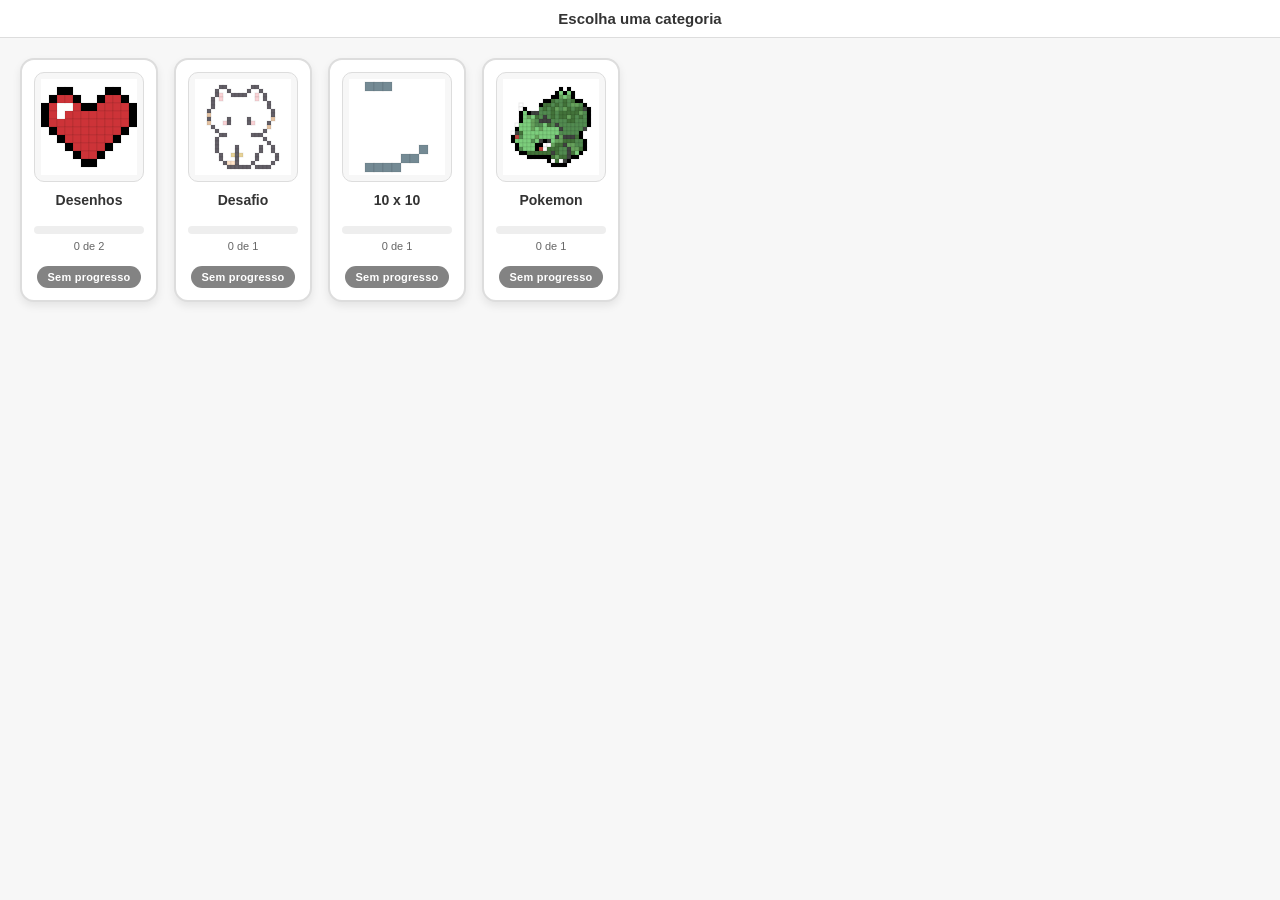
<file: index.html>
<!DOCTYPE html>
<html lang="pt-BR">
<head>
<meta charset="UTF-8">
<meta name="viewport" content="width=device-width,initial-scale=1.0">
<title>Pixel Color</title>
<link rel="stylesheet" href="styles.css">
</head>

<body>

<div id="game">
    <div id="menuHeader" class="menuHeader hidden"></div>
    <div id="menuNivel" class="visible"></div>

    <div id="gameBoard" class="hidden">
        <div id="gameHeader">
            <button id="backButton" type="button">← Voltar</button>
            <div id="levelTitle"></div>
            <button id="resetButton" type="button">Resetar</button>
        </div>

        <div id="boardArea">
            <div id="board"></div>
        </div>

        <div id="palette"></div>

        <div id="credits">
            Pixel Color • Escolha uma cor e toque nos quadradinhos corretos
        </div>
    </div>
</div>

<script src="script.js"></script>

</body>
</html>
</file>
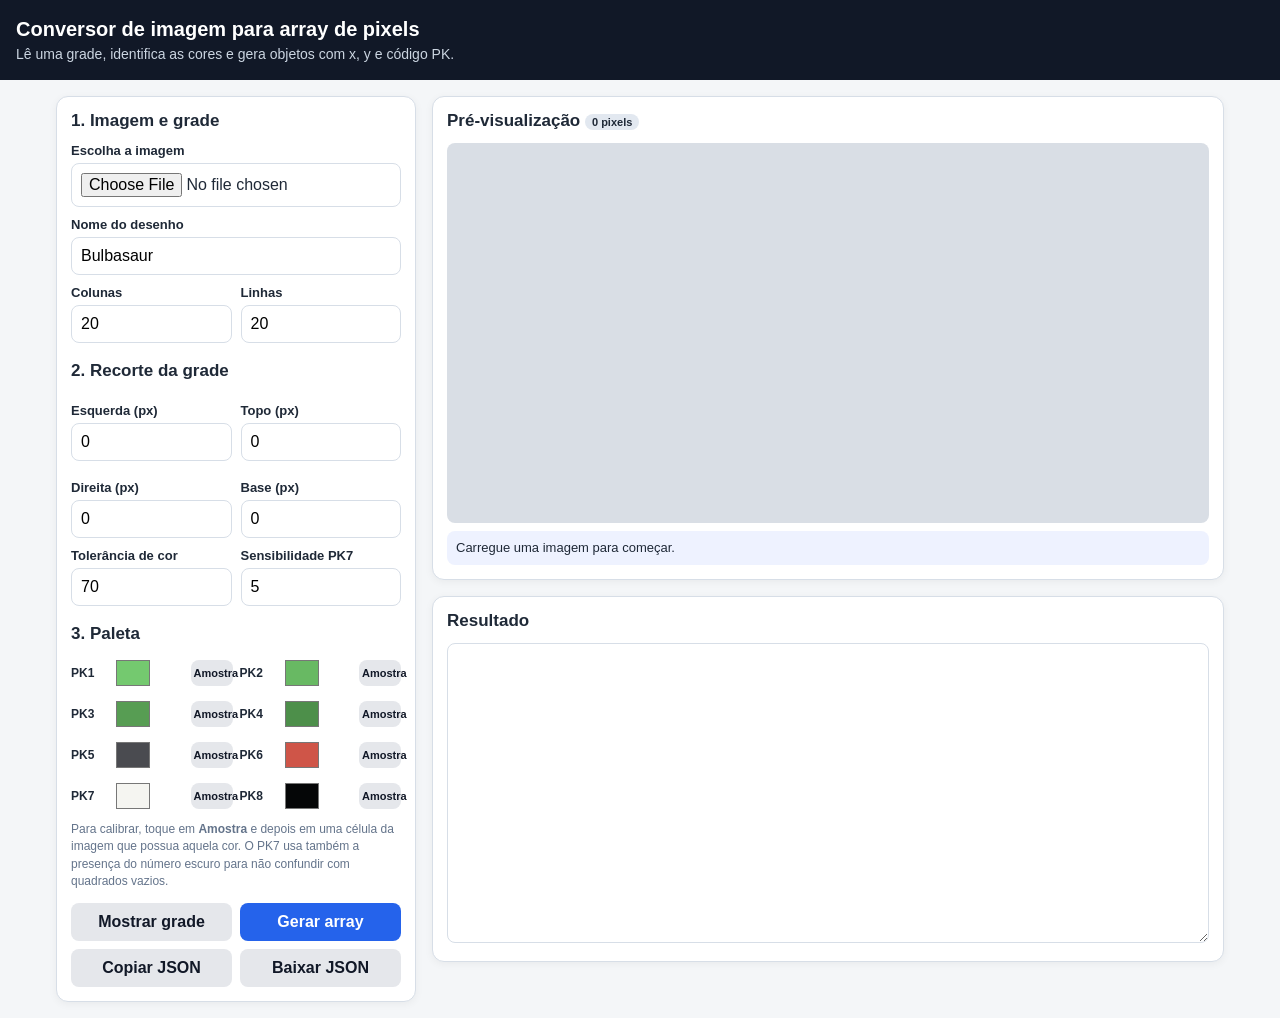
<file: conversor.html>
<!DOCTYPE html>
<html lang="pt-BR">
<head>
<meta charset="UTF-8">
<meta name="viewport" content="width=device-width,initial-scale=1.0">
<title>Imagem para Array de Pixel Art</title>
<style>
:root{
  --bg:#f4f6f8;
  --panel:#fff;
  --text:#1f2937;
  --muted:#64748b;
  --border:#d7dee7;
  --primary:#2563eb;
  --danger:#b91c1c;
}
*{box-sizing:border-box}
body{
  margin:0;
  background:var(--bg);
  color:var(--text);
  font-family:Arial,sans-serif;
}
header{
  padding:18px 16px;
  background:#111827;
  color:#fff;
}
header h1{font-size:20px;margin:0 0 5px}
header p{margin:0;color:#cbd5e1;font-size:14px}
main{
  width:min(1200px,100%);
  margin:auto;
  padding:16px;
  display:grid;
  grid-template-columns:360px 1fr;
  gap:16px;
}
.panel{
  background:var(--panel);
  border:1px solid var(--border);
  border-radius:12px;
  padding:14px;
  box-shadow:0 2px 8px rgba(0,0,0,.05);
}
h2{font-size:17px;margin:0 0 12px}
label{
  display:block;
  font-size:13px;
  font-weight:bold;
  margin:10px 0 5px;
}
input,select,textarea,button{
  font:inherit;
}
input[type=text],input[type=number],input[type=file],textarea{
  width:100%;
  border:1px solid var(--border);
  border-radius:8px;
  padding:9px;
  background:#fff;
}
.row{
  display:grid;
  grid-template-columns:1fr 1fr;
  gap:9px;
}
button{
  border:0;
  border-radius:8px;
  padding:10px 12px;
  cursor:pointer;
  font-weight:bold;
}
.primary{background:var(--primary);color:#fff}
.secondary{background:#e5e7eb;color:#111827}
.danger{background:#fee2e2;color:var(--danger)}
.actions{
  display:grid;
  grid-template-columns:1fr 1fr;
  gap:8px;
  margin-top:12px;
}
.help{
  font-size:12px;
  line-height:1.45;
  color:var(--muted);
  margin-top:8px;
}
.palette{
  display:grid;
  grid-template-columns:repeat(2,1fr);
  gap:7px;
}
.color-row{
  display:grid;
  grid-template-columns:38px 1fr 42px;
  align-items:center;
  gap:5px;
}
.color-row span{
  font-size:12px;
  font-weight:bold;
}
.color-row input[type=color]{
  width:38px;height:34px;border:0;padding:0;background:none;
}
.color-row button{
  padding:7px 3px;
  font-size:11px;
}
.canvas-wrap{
  position:relative;
  overflow:auto;
  background:#d9dee5;
  border-radius:8px;
  min-height:380px;
  display:flex;
  align-items:flex-start;
  justify-content:flex-start;
}
canvas{
  display:block;
  max-width:none;
  cursor:crosshair;
}
.status{
  margin-top:8px;
  padding:9px;
  border-radius:8px;
  background:#eef2ff;
  font-size:13px;
  min-height:34px;
}
textarea{
  height:300px;
  resize:vertical;
  font-family:Consolas,monospace;
  font-size:12px;
  white-space:pre;
}
.badge{
  display:inline-block;
  padding:2px 7px;
  border-radius:999px;
  background:#e2e8f0;
  font-size:11px;
}
@media(max-width:850px){
  main{grid-template-columns:1fr}
  .canvas-wrap{min-height:280px}
}
</style>
</head>
<body>
<header>
  <h1>Conversor de imagem para array de pixels</h1>
  <p>Lê uma grade, identifica as cores e gera objetos com x, y e código PK.</p>
</header>

<main>
<section class="panel">
  <h2>1. Imagem e grade</h2>

  <label for="file">Escolha a imagem</label>
  <input id="file" type="file" accept="image/*">

  <label for="nome">Nome do desenho</label>
  <input id="nome" type="text" value="Bulbasaur">

  <div class="row">
    <div>
      <label for="cols">Colunas</label>
      <input id="cols" type="number" min="1" value="20">
    </div>
    <div>
      <label for="rows">Linhas</label>
      <input id="rows" type="number" min="1" value="20">
    </div>
  </div>

  <h2 style="margin-top:18px">2. Recorte da grade</h2>
  <div class="row">
    <div><label for="left">Esquerda (px)</label><input id="left" type="number" value="0"></div>
    <div><label for="top">Topo (px)</label><input id="top" type="number" value="0"></div>
    <div><label for="right">Direita (px)</label><input id="right" type="number" value="0"></div>
    <div><label for="bottom">Base (px)</label><input id="bottom" type="number" value="0"></div>
  </div>

  <div class="row">
    <div>
      <label for="tolerance">Tolerância de cor</label>
      <input id="tolerance" type="number" min="1" max="255" value="70">
    </div>
    <div>
      <label for="whiteInk">Sensibilidade PK7</label>
      <input id="whiteInk" type="number" min="1" max="100" value="5">
    </div>
  </div>

  <h2 style="margin-top:18px">3. Paleta</h2>
  <div id="palette" class="palette"></div>
  <p class="help">
    Para calibrar, toque em <b>Amostra</b> e depois em uma célula da imagem que possua aquela cor.
    O PK7 usa também a presença do número escuro para não confundir com quadrados vazios.
  </p>

  <div class="actions">
    <button id="preview" class="secondary">Mostrar grade</button>
    <button id="generate" class="primary">Gerar array</button>
    <button id="copy" class="secondary">Copiar JSON</button>
    <button id="download" class="secondary">Baixar JSON</button>
  </div>
</section>

<section>
  <div class="panel">
    <h2>Pré-visualização <span id="count" class="badge">0 pixels</span></h2>
    <div class="canvas-wrap"><canvas id="canvas"></canvas></div>
    <div id="status" class="status">Carregue uma imagem para começar.</div>
  </div>

  <div class="panel" style="margin-top:16px">
    <h2>Resultado</h2>
    <textarea id="output" spellcheck="false"></textarea>
  </div>
</section>
</main>

<script>
const fileInput = document.getElementById('file');
const canvas = document.getElementById('canvas');
const ctx = canvas.getContext('2d', {willReadFrequently:true});
const output = document.getElementById('output');
const statusBox = document.getElementById('status');
const countBox = document.getElementById('count');

let image = null;
let calibrationCode = null;
let lastPixels = [];

/*
  Cores iniciais aproximadas da imagem enviada.
  Elas podem ser recalibradas clicando em "Amostra".
*/
const palette = {
  PK1:'#74c96f',
  PK2:'#68b963',
  PK3:'#579d53',
  PK4:'#4d8f4a',
  PK5:'#4a4b50',
  PK6:'#cf5548',
  PK7:'#f5f5f1',
  PK8:'#050607'
};

const paletteEl = document.getElementById('palette');

function buildPalette(){
  paletteEl.innerHTML='';
  Object.entries(palette).forEach(([code,color])=>{
    const row=document.createElement('div');
    row.className='color-row';
    row.innerHTML=`
      <span>${code}</span>
      <input type="color" value="${color}" data-code="${code}">
      <button type="button" class="secondary" data-sample="${code}">Amostra</button>
    `;
    paletteEl.appendChild(row);
  });

  paletteEl.querySelectorAll('input[type=color]').forEach(input=>{
    input.addEventListener('input',()=>{
      palette[input.dataset.code]=input.value;
    });
  });

  paletteEl.querySelectorAll('[data-sample]').forEach(btn=>{
    btn.addEventListener('click',()=>{
      calibrationCode=btn.dataset.sample;
      statusBox.textContent=`Clique no centro de uma célula ${calibrationCode} na imagem.`;
    });
  });
}
buildPalette();

fileInput.addEventListener('change',()=>{
  const file=fileInput.files[0];
  if(!file)return;

  const reader=new FileReader();
  reader.onload=e=>{
    const img=new Image();
    img.onload=()=>{
      image=img;
      canvas.width=img.naturalWidth;
      canvas.height=img.naturalHeight;
      drawImage();
      statusBox.textContent=`Imagem carregada: ${img.naturalWidth} × ${img.naturalHeight}px.`;
    };
    img.src=e.target.result;
  };
  reader.readAsDataURL(file);
});

function n(id){ return Number(document.getElementById(id).value)||0; }

function gridConfig(){
  const cols=Math.max(1,n('cols'));
  const rows=Math.max(1,n('rows'));
  const left=n('left'), top=n('top'), right=n('right'), bottom=n('bottom');
  const width=canvas.width-left-right;
  const height=canvas.height-top-bottom;
  return {
    cols,rows,left,top,right,bottom,
    width,height,
    cellW:width/cols,
    cellH:height/rows
  };
}

function drawImage(){
  if(!image)return;
  ctx.clearRect(0,0,canvas.width,canvas.height);
  ctx.drawImage(image,0,0);
}

function drawGrid(){
  if(!image)return;
  drawImage();
  const g=gridConfig();

  ctx.save();
  ctx.strokeStyle='rgba(255,0,255,.75)';
  ctx.lineWidth=Math.max(1,canvas.width/900);

  for(let x=0;x<=g.cols;x++){
    const px=g.left+x*g.cellW;
    ctx.beginPath();ctx.moveTo(px,g.top);ctx.lineTo(px,g.top+g.height);ctx.stroke();
  }
  for(let y=0;y<=g.rows;y++){
    const py=g.top+y*g.cellH;
    ctx.beginPath();ctx.moveTo(g.left,py);ctx.lineTo(g.left+g.width,py);ctx.stroke();
  }
  ctx.restore();

  statusBox.textContent=`Grade exibida: ${g.cols} × ${g.rows}. Ajuste o recorte se as linhas não coincidirem.`;
}

document.getElementById('preview').addEventListener('click',drawGrid);

canvas.addEventListener('click',e=>{
  if(!calibrationCode || !image)return;

  const rect=canvas.getBoundingClientRect();
  const scaleX=canvas.width/rect.width;
  const scaleY=canvas.height/rect.height;
  const x=(e.clientX-rect.left)*scaleX;
  const y=(e.clientY-rect.top)*scaleY;

  const g=gridConfig();
  const col=Math.floor((x-g.left)/g.cellW);
  const row=Math.floor((y-g.top)/g.cellH);

  if(col<0||row<0||col>=g.cols||row>=g.rows){
    statusBox.textContent='Clique dentro da grade.';
    return;
  }

  const rgb=sampleCellBaseColor(col,row,g);
  const hex=rgbToHex(rgb.r,rgb.g,rgb.b);
  palette[calibrationCode]=hex;

  const input=paletteEl.querySelector(`input[data-code="${calibrationCode}"]`);
  if(input)input.value=hex;

  statusBox.textContent=`${calibrationCode} calibrado como ${hex}, usando a célula (${col}, ${row}).`;
  calibrationCode=null;
});

function sampleCellBaseColor(col,row,g){
  /*
    Amostra várias regiões internas, evitando:
    - as bordas pontilhadas da grade;
    - o centro exato, onde normalmente está o número.
  */
  const x0=g.left+col*g.cellW;
  const y0=g.top+row*g.cellH;

  const points=[
    [0.22,0.22],[0.50,0.22],[0.78,0.22],
    [0.22,0.50],           [0.78,0.50],
    [0.22,0.78],[0.50,0.78],[0.78,0.78]
  ];

  const samples=[];
  for(const [fx,fy] of points){
    const px=Math.max(0,Math.min(canvas.width-1,Math.floor(x0+g.cellW*fx)));
    const py=Math.max(0,Math.min(canvas.height-1,Math.floor(y0+g.cellH*fy)));
    const d=ctx.getImageData(px,py,1,1).data;
    samples.push({r:d[0],g:d[1],b:d[2]});
  }

  return {
    r:median(samples.map(v=>v.r)),
    g:median(samples.map(v=>v.g)),
    b:median(samples.map(v=>v.b))
  };
}

function centerDarkRatio(col,row,g){
  const x0=Math.floor(g.left+col*g.cellW+g.cellW*.32);
  const y0=Math.floor(g.top+row*g.cellH+g.cellH*.25);
  const w=Math.max(1,Math.floor(g.cellW*.36));
  const h=Math.max(1,Math.floor(g.cellH*.50));
  const data=ctx.getImageData(x0,y0,w,h).data;

  let dark=0,total=0;
  for(let i=0;i<data.length;i+=4){
    const r=data[i],gg=data[i+1],b=data[i+2];
    const lum=.2126*r+.7152*gg+.0722*b;
    if(lum<150)dark++;
    total++;
  }
  return total ? dark/total : 0;
}

function median(arr){
  const a=[...arr].sort((x,y)=>x-y);
  return a[Math.floor(a.length/2)];
}

function hexToRgb(hex){
  const h=hex.replace('#','');
  return {
    r:parseInt(h.slice(0,2),16),
    g:parseInt(h.slice(2,4),16),
    b:parseInt(h.slice(4,6),16)
  };
}

function rgbToHex(r,g,b){
  return '#'+[r,g,b].map(v=>Math.max(0,Math.min(255,Math.round(v))).toString(16).padStart(2,'0')).join('');
}

function colorDistance(a,b){
  return Math.sqrt(
    (a.r-b.r)**2+
    (a.g-b.g)**2+
    (a.b-b.b)**2
  );
}

function classifyCell(col,row,g){
  const sampled=sampleCellBaseColor(col,row,g);
  const tolerance=n('tolerance');

  let bestCode=null;
  let bestDistance=Infinity;

  for(const [code,hex] of Object.entries(palette)){
    const distance=colorDistance(sampled,hexToRgb(hex));
    if(distance<bestDistance){
      bestDistance=distance;
      bestCode=code;
    }
  }

  if(bestDistance>tolerance)return null;

  /*
    PK7 é branco como o fundo vazio. Só aceitamos PK7 quando existir
    quantidade suficiente de pixels escuros no centro, correspondente ao "7".
  */
  if(bestCode==='PK7'){
    const required=n('whiteInk')/100;
    if(centerDarkRatio(col,row,g)<required)return null;
  }

  /*
    Segurança adicional: células vazias normalmente são quase brancas.
    Se a amostra for branca e não houver dígito escuro, são ignoradas.
  */
  const lum=.2126*sampled.r+.7152*sampled.g+.0722*sampled.b;
  if(lum>238 && bestCode!=='PK7')return null;

  return bestCode;
}

function formatarResultado(result){
  const linhasPixels = result.pixels.map(pixel =>
    `    {"x":${pixel.x},"y":${pixel.y},"cor":"${pixel.cor}"}`
  );

  return `{
  "nome":${JSON.stringify(result.nome)},
  "pixels":[
${linhasPixels.join(',\n')}
  ]
}`;
}
  
function generate(){
  if(!image){
    statusBox.textContent='Primeiro carregue uma imagem.';
    return;
  }

  drawImage(); // remove a grade desenhada antes de analisar
  const g=gridConfig();
  const pixels=[];

  for(let y=0;y<g.rows;y++){
    for(let x=0;x<g.cols;x++){
      const code=classifyCell(x,y,g);
      if(code)pixels.push({x,y,cor:code});
    }
  }

  lastPixels=pixels;
  const result={
    nome:document.getElementById('nome').value.trim()||'Sem nome',
    pixels
  };

  //output.value=JSON.stringify(result,null,2);
  output.value = formatarResultado(result);
  countBox.textContent=`${pixels.length} pixels`;
  statusBox.textContent=`Concluído: ${pixels.length} células numeradas identificadas. Revise a sobreposição colorida.`;
  drawDetection(g,pixels);
}

function drawDetection(g,pixels){
  drawImage();

  ctx.save();
  ctx.globalAlpha=.35;
  for(const p of pixels){
    ctx.fillStyle=palette[p.cor];
    ctx.fillRect(
      g.left+p.x*g.cellW,
      g.top+p.y*g.cellH,
      g.cellW,
      g.cellH
    );
  }
  ctx.restore();

  ctx.save();
  ctx.strokeStyle='rgba(255,0,255,.5)';
  ctx.lineWidth=Math.max(1,canvas.width/1000);
  for(let x=0;x<=g.cols;x++){
    const px=g.left+x*g.cellW;
    ctx.beginPath();ctx.moveTo(px,g.top);ctx.lineTo(px,g.top+g.height);ctx.stroke();
  }
  for(let y=0;y<=g.rows;y++){
    const py=g.top+y*g.cellH;
    ctx.beginPath();ctx.moveTo(g.left,py);ctx.lineTo(g.left+g.width,py);ctx.stroke();
  }
  ctx.restore();
}

document.getElementById('generate').addEventListener('click',generate);

document.getElementById('copy').addEventListener('click',async()=>{
  if(!output.value){
    statusBox.textContent='Gere o array antes de copiar.';
    return;
  }
  try{
    await navigator.clipboard.writeText(output.value);
    statusBox.textContent='JSON copiado para a área de transferência.';
  }catch{
    output.select();
    document.execCommand('copy');
    statusBox.textContent='JSON copiado.';
  }
});

document.getElementById('download').addEventListener('click',()=>{
  if(!output.value){
    statusBox.textContent='Gere o array antes de baixar.';
    return;
  }
  const nome=(document.getElementById('nome').value.trim()||'pixel-art')
    .replace(/[^\w\-]+/g,'_');
  const blob=new Blob([output.value],{type:'application/json;charset=utf-8'});
  const url=URL.createObjectURL(blob);
  const a=document.createElement('a');
  a.href=url;
  a.download=nome+'.json';
  a.click();
  URL.revokeObjectURL(url);
});
</script>
</body>
</html>
</file>
<file: styles.css>
*{
    box-sizing:border-box;
    margin:0;
    padding:0;
    user-select:none;
    -webkit-user-select:none;
}

body{
    width:100vw;
    height:100vh;
    overflow:hidden;
    background:#f7f7f7;
    font-family:Arial,sans-serif;
}

#game{
    width:100%;
    height:100%;
    display:flex;
    flex-direction:column;
}

#menuNivel{
    flex:1;
    display:grid;
    grid-template-columns:repeat(auto-fit,minmax(170px,1fr));
    gap:16px;
    padding:20px;
    overflow:auto;
    align-content:start;
}

#menuNivel .nivelCard{
    background:white;
    border:2px solid #ddd;
    border-radius:14px;
    padding:12px;
    display:flex;
    flex-direction:column;
    align-items:center;
    gap:10px;
    cursor:pointer;
    box-shadow:0 4px 8px rgba(0,0,0,.08);
    transition:transform .15s ease, box-shadow .15s ease;
    align-self:start;
}

.menuHeader{
    width:100%;
    display:flex;
    align-items:center;
    justify-content:space-between;
    gap:12px;
    margin-bottom:0;
    padding:10px 14px;
    border-bottom:1px solid #ddd;
    background:white;
}

.menuTitle{
    flex:1;
    font-size:15px;
    font-weight:700;
    color:#333;
    text-align:center;
}

.menuBackButton{
    border:none;
    background:#3b82f6;
    color:white;
    padding:8px 12px;
    border-radius:999px;
    cursor:pointer;
    font-weight:700;
    transition:transform .15s ease, filter .15s ease;
}

.menuBackButton:hover{
    filter:brightness(1.05);
    transform:translateY(-1px);
}

#menuNivel .nivelCard:hover{
    transform:translateY(-2px);
    box-shadow:0 8px 16px rgba(0,0,0,.12);
}

#menuNivel .miniatura{
    width:100%;
    aspect-ratio:1/1;
    border-radius:10px;
    background:#f7f7f7;
    border:1px solid #ddd;
    overflow:hidden;
    padding:6px;
}

#menuNivel .miniatura canvas{
    width:100%;
    height:100%;
    display:block;
    image-rendering:pixelated;
}

#menuNivel .nivelCard strong{
    font-size:14px;
    text-align:center;
    color:#333;
}

.nivelProgress{
    width:100%;
    display:flex;
    flex-direction:column;
    gap:6px;
    margin-top:8px;
}

.nivelProgress .progressBar{
    width:100%;
    height:8px;
    background:#eee;
    border-radius:999px;
    overflow:hidden;
}

.nivelProgress .progressFill{
    height:100%;
    background:linear-gradient(90deg, #3b82f6, #0f63d9);
    border-radius:999px;
    transition:width .3s ease;
}

.nivelProgress small{
    font-size:11px;
    color:#666;
    text-align:center;
}

#gameBoard.hidden,
#menuNivel.hidden,
#menuHeader.hidden{
    display:none;
}

#gameBoard.visible,
#menuNivel.visible,
#menuHeader.visible{
    display:flex;
}

#gameHeader,
#menuHeader{
    width:100%;
}

#gameBoard{
    flex:1;
    flex-direction:column;
    min-height:0;
}

#gameHeader{
    display:flex;
    align-items:center;
    justify-content:space-between;
    gap:12px;
    padding:10px 14px;
    background:white;
    border-bottom:1px solid #ddd;
}

#backButton{
    border:none;
    background:#3b82f6;
    color:white;
    padding:10px 14px;
    border-radius:999px;
    cursor:pointer;
    font-weight:700;
    transition:transform .15s ease, filter .15s ease;
}

#backButton:hover{
    filter:brightness(1.05);
    transform:translateY(-1px);
}

#resetButton{
    border:none;
    background:#6b7280;
    color:white;
    padding:10px 14px;
    border-radius:999px;
    cursor:pointer;
    font-weight:700;
    transition:transform .15s ease, filter .15s ease;
}

#resetButton:hover{
    filter:brightness(1.05);
    transform:translateY(-1px);
}

#levelTitle{
    flex:1;
    text-align:right;
    font-size:14px;
    color:#333;
}

#boardArea{
    flex:1;
    display:flex;
    align-items:center;
    justify-content:center;
    padding:10px 14px;
    overflow:auto;
}

#board{
    display:grid;
    background:#ddd;
    border:2px solid #999;
    width:min(96vw, 520px);
    max-height:60vh;
    aspect-ratio:1/1;
}

#palette{
    background:white;
    padding:10px 12px;
    display:flex;
    align-items:center;
    gap:10px;
    overflow-x:auto;
    scroll-snap-type:x mandatory;
    -webkit-overflow-scrolling:touch;
    border-top:1px solid #ddd;
}

#palette::-webkit-scrollbar{
    height:8px;
}

#palette::-webkit-scrollbar-thumb{
    background:rgba(0,0,0,.15);
    border-radius:999px;
}

#credits{
    background:#eee;
    color:#555;
    text-align:center;
    font-size:12px;
    padding:10px 14px;
}

.nivelCard.completed{
    border-color:#22c55e;
}

.nivelCard.completed .nivelBadge{
    background:#22c55e;
    color:white;
}

.nivelBadge{
    margin-top:4px;
    padding:4px 10px;
    border-radius:999px;
    font-size:11px;
    font-weight:700;
    letter-spacing:.02em;
    border:1px solid transparent;
}

.nivelBadge.neverCompleted{
    background:#838383;
    color:white;
}

.nivelBadge.partialCompleted{
    background:#B39EB5;
    color:white;
}

.cell{
    border:1px solid rgba(0,0,0,.25);
    background:#fff;
    display:flex;
    align-items:center;
    justify-content:center;
    font-weight:bold;
    /*font-size:clamp(10px,3vw,22px);*/
    font-size:45%;
    color:#555;
    transition:.12s;
    width:32px;
    height:32px;
}

.cell.blank{
    background:#fff;
    color:transparent;
}

.cell.hint{
    background:#d8d8d8;
}

.cell.painted{
    color:transparent;
}

.cell.wrong{
    animation:shake .25s;
}

@keyframes shake{
    0%{transform:translateX(0)}
    25%{transform:translateX(-4px)}
    50%{transform:translateX(4px)}
    75%{transform:translateX(-4px)}
    100%{transform:translateX(0)}
}

#palette{
    background:white;
    padding:10px 12px;
    display:flex;
    align-items:center;
    gap:10px;
    overflow-x:auto;
    scroll-snap-type:x mandatory;
    -webkit-overflow-scrolling:touch;
}

#palette::-webkit-scrollbar{
    height:8px;
}

#palette::-webkit-scrollbar-thumb{
    background:rgba(0,0,0,.15);
    border-radius:999px;
}

.colorBtn{
    min-width:64px;
    min-height:64px;
    flex:0 0 auto;
    border:3px solid transparent;
    border-radius:14px;
    color:white;
    font-size:20px;
    font-weight:bold;
    text-shadow:1px 1px 2px black;
    display:flex;
    flex-direction:column;
    align-items:center;
    justify-content:center;
    transition:transform .15s ease, border-color .15s ease;
    scroll-snap-align:center;
}

.colorBtn small{
    font-size:11px;
    margin-top:2px;
}

.colorBtn.active{
    border-color:#111;
    transform:scale(.95);
}

@media (max-width:600px){
    #menuNivel{
        grid-template-columns:repeat(2,minmax(0,1fr));
        gap:10px;
        padding:12px;
    }

    #menuNivel .nivelCard{
        padding:10px;
    }

    #menuNivel .miniatura{
        padding:4px;
    }

    #boardArea{
        padding: 0px 6px 6px 6px;
    }
}
</file>
